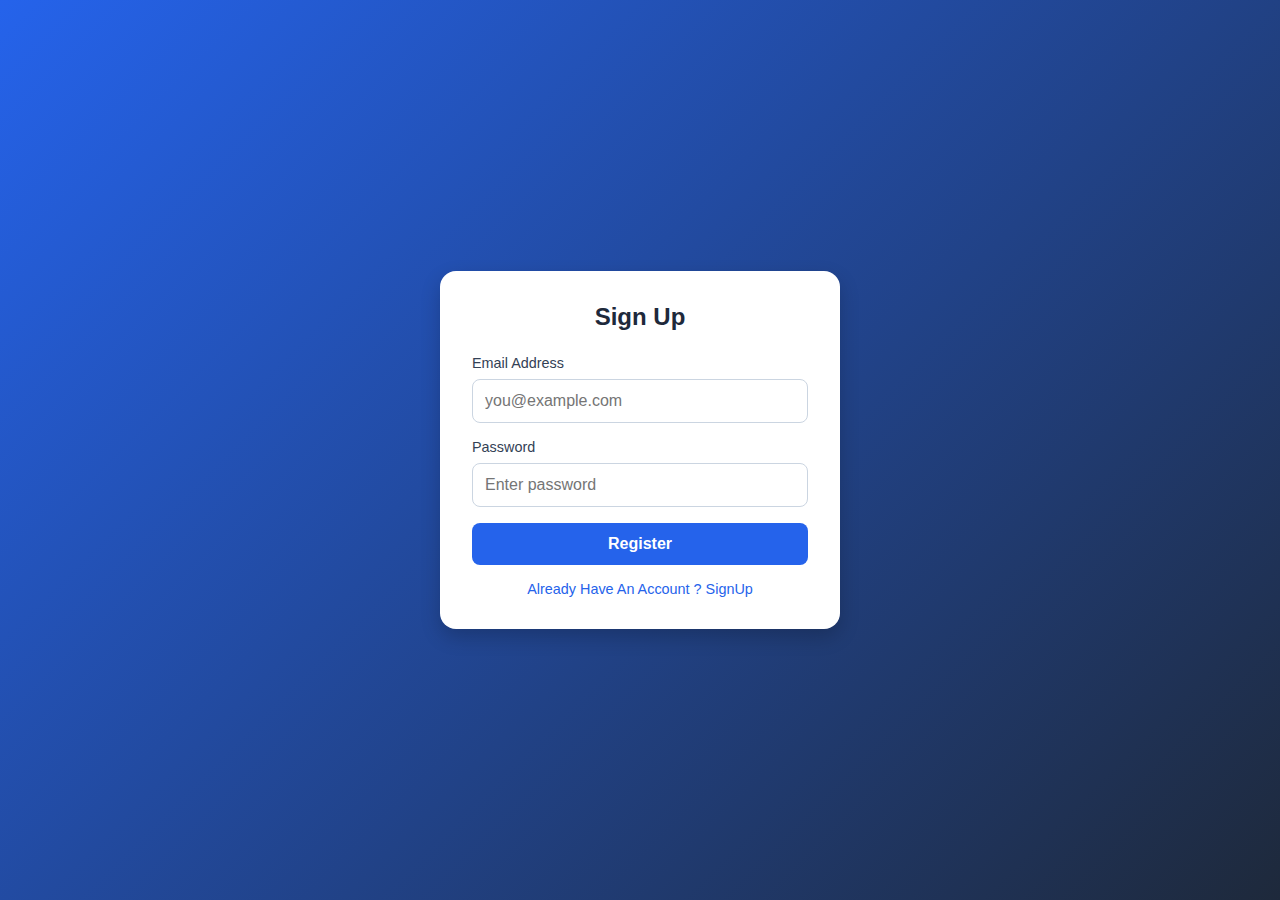
<file: index.html>
<!DOCTYPE html>
<html lang="en">
  <head>
    <meta charset="UTF-8" />
    <meta name="viewport" content="width=device-width, initial-scale=1.0" />
    <title>Authentication Form</title>
    <link rel="stylesheet" href="Auth/css/style.css" />
  </head>
  <body>
    <div class="auth-container">
      <h2>Sign Up</h2>
      <form>
        <span id="success" class="success"></span>
        <div class="form-group">
          <label for="email">Email Address</label>
          <input
            type="email"
            id="email"
            placeholder="you@example.com"
            required
          />
        </div>
        <div class="form-group">
          <label for="password">Password</label>
          <input
            type="password"
            id="password"
            placeholder="Enter password"
            required
          />
          <span id="errorPass" style="color: red"></span>
        </div>
        <button type="submit" class="btn">Register</button>
        <div class="extra-links">
          <p>
            <a href="login.html">Already Have An Account ? SignUp </a>
          </p>
        </div>
      </form>
    </div>
    <script>
      if (localStorage.getItem("loggedIn") === "true") {
        window.location.replace("/Project/table.html");
      }
    </script>
    <script src="Auth/js/script.js"></script>
  </body>
</html>
</file>
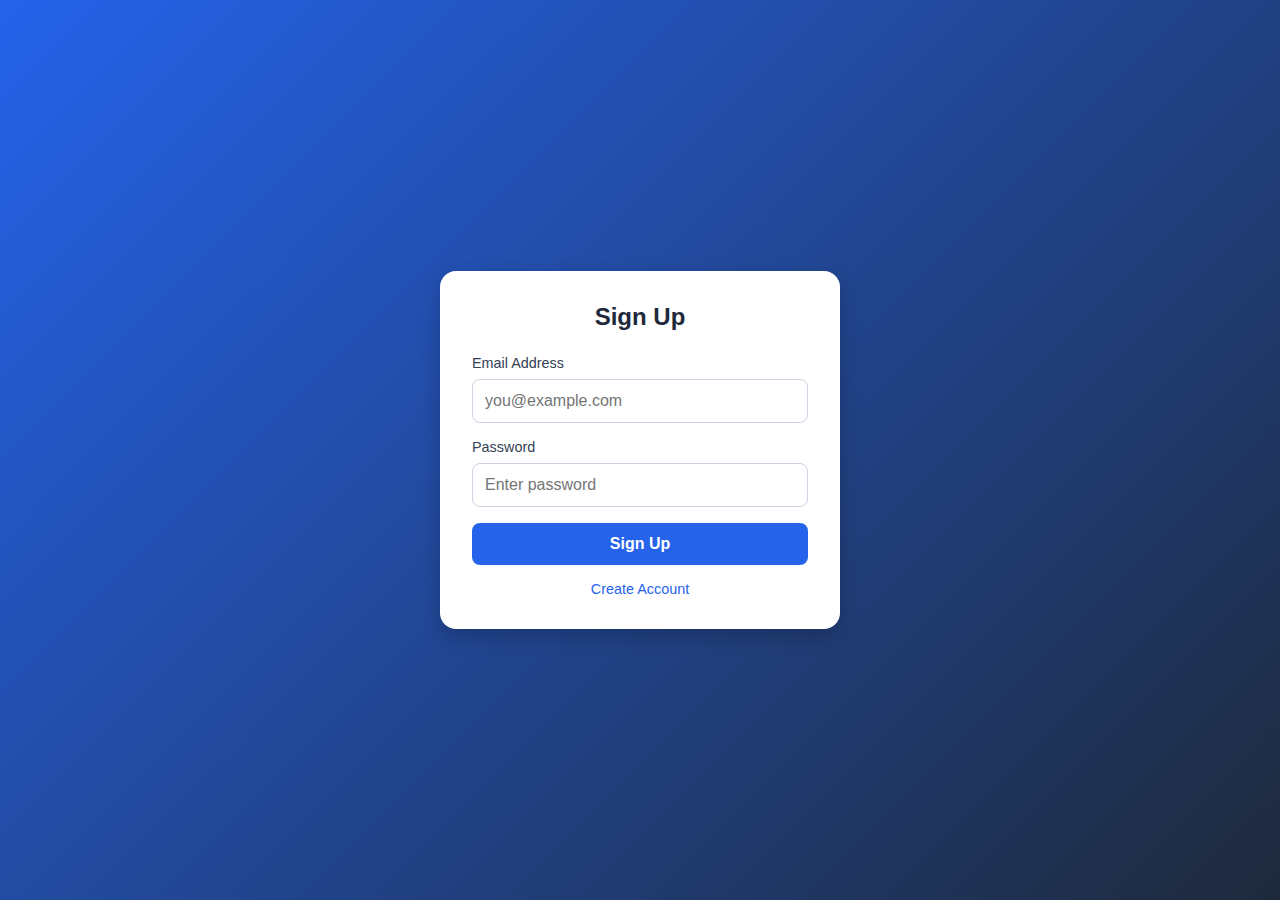
<file: login.html>
<!DOCTYPE html>
<html lang="en">
  <head>
    <meta charset="UTF-8" />
    <meta name="viewport" content="width=device-width, initial-scale=1.0" />
    <title>Authentication Form</title>
    <link rel="stylesheet" href="Auth/css/style.css" />
  </head>
  <body>
    <div class="auth-container">
      <h2>Sign Up</h2>
      <form id="loginForm">
        <div class="form-group">
          <label for="email">Email Address</label>
          <input
            type="email"
            id="email"
            placeholder="you@example.com"
            required
          />
          <span id="errorCred" style="color: red"></span>
        </div>
        <div class="form-group">
          <label for="password">Password</label>
          <input
            type="password"
            id="password"
            placeholder="Enter password"
            required
          />
        </div>
        <button type="submit" class="btn">Sign Up</button>
        <div class="extra-links">
          <p>
            <a href="index.html">Create Account</a>
          </p>
        </div>
      </form>
    </div>

    <script>
      if (localStorage.getItem("loggedIn") === "true") {
        window.location.replace("/Project/table.html");
      }

      
    </script>

    <script src="Auth/js/login.js"></script>
  </body>
</html>
</file>
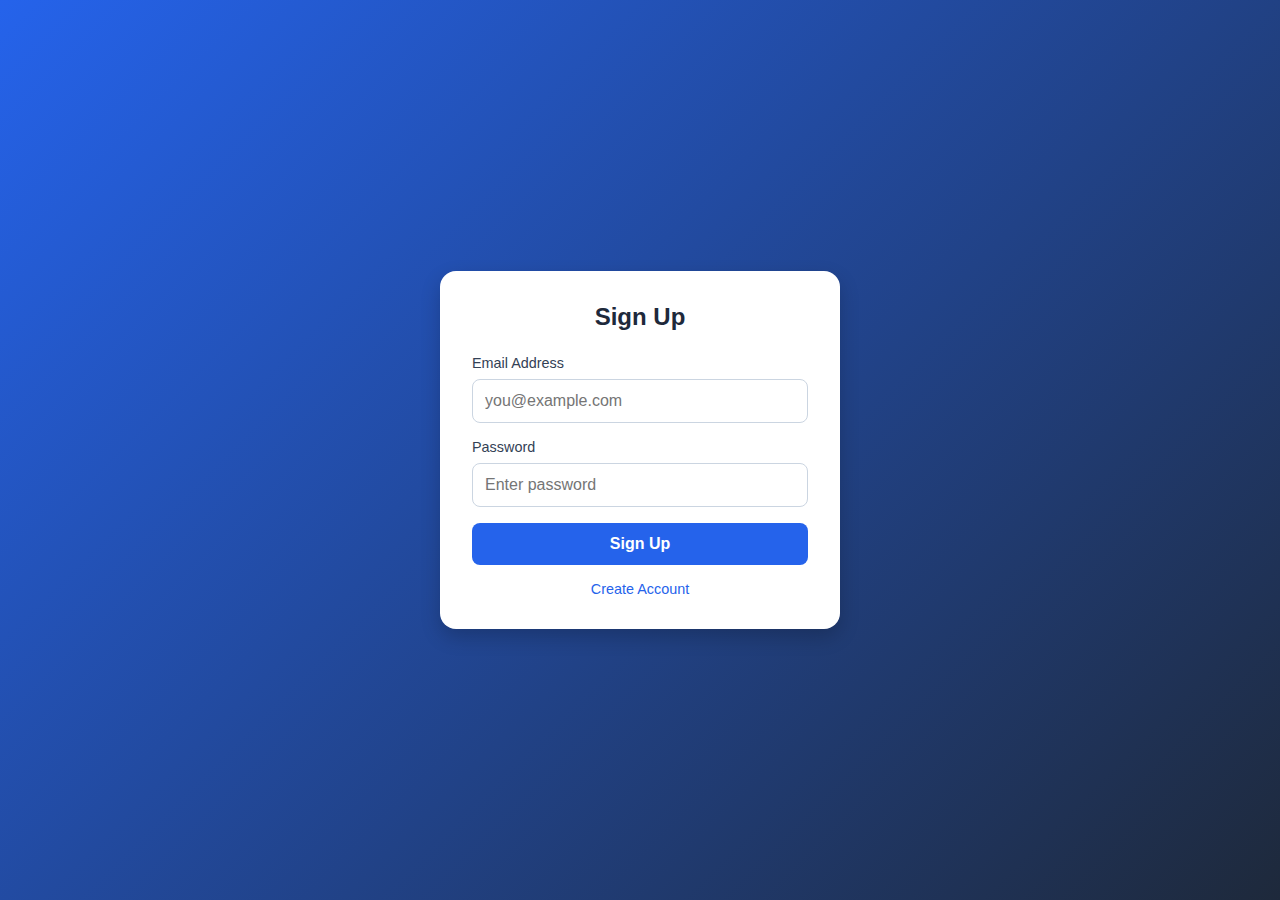
<file: Project/adduser.html>
<!DOCTYPE html>
<html lang="en">
  <head>
    <meta charset="UTF-8" />
    <meta name="viewport" content="width=device-width, initial-scale=1.0" />
    <link
      href="https://cdn.jsdelivr.net/npm/bootstrap@5.3.8/dist/css/bootstrap.min.css"
      rel="stylesheet"
      integrity="sha384-sRIl4kxILFvY47J16cr9ZwB07vP4J8+LH7qKQnuqkuIAvNWLzeN8tE5YBujZqJLB"
      crossorigin="anonymous"
    />
    <link
      rel="stylesheet"
      href="https://cdn.jsdelivr.net/npm/bootstrap-icons@1.11.3/font/bootstrap-icons.min.css"
    />
    <title>Employee Form</title>
    <link rel="stylesheet" href="css/style.css" />
  </head>

  <body>
    <!-- ✅ Navbar -->
    <nav class="navbar navbar-expand-lg navbar-dark bg-success shadow-sm">
      <div class="container-fluid d-lg-lflex justify-content-lg-around">
        <!-- Logo -->
        <a class="navbar-brand fw-bold fs-4" href="#">
          <i class="bi bi-person-badge"></i> MOANAND
        </a>

        <!-- Logout button -->
        <div class="d-flex">
          <button id="logoutBtn" class="btn btn-outline-light">
            <i class="bi bi-box-arrow-right"></i> Logout
          </button>
        </div>
      </div>
    </nav>

    <div class="container mt-4">
      <div class="row mb-4 align-items-center">
        <div class="col-md-6">
          <h1 class="text-success text-center text-md-start">Employee Form</h1>
        </div>
        <div class="col-md-6 text-center text-md-end mt-3 mt-md-0">
          <a href="table.html" class="btn btn-success">
            <i class="bi bi-table"></i> Tables
          </a>
        </div>
      </div>

      <form action="#" method="post">
        <!-- User Info -->
        <div class="mb-4 p-3 border rounded-3 bg-light shadow-sm">
          <h6 class="d-flex align-items-center mb-3">
            <i class="bi bi-person-circle text-primary me-2"></i> User Info
          </h6>
          <div class="row g-3">
            <div class="col-md-6">
              <label for="name" class="form-label">Full Name</label>
              <input
                type="text"
                id="name"
                name="name"
                class="form-control"
                placeholder="Enter full name"
                required
              />
            </div>
            <div class="col-md-6">
              <label for="email" class="form-label">Email</label>
              <input
                type="email"
                id="email"
                name="email"
                class="form-control"
                placeholder="Enter email"
                required
              />
            </div>
            <div class="col-md-6">
              <label for="phone" class="form-label">Phone</label>
              <input
                type="tel"
                id="phone"
                name="phone"
                class="form-control"
                placeholder="Enter phone number"
                required
              />
            </div>
            <div class="col-md-6">
              <label for="address" class="form-label">Address</label>
              <input
                type="text"
                id="address"
                name="address"
                class="form-control"
                placeholder="Enter address"
              />
            </div>
          </div>
        </div>

        <!-- Job Info -->
        <div class="mb-4 p-3 border rounded-3 bg-light shadow-sm">
          <h6 class="d-flex align-items-center mb-3">
            <i class="bi bi-briefcase-fill text-warning me-2"></i> Job Info
          </h6>
          <div class="row g-3">
            <div class="col-md-6">
              <label for="department" class="form-label">Department</label>
              <select
                id="department"
                name="department"
                class="form-select"
                required
              >
                <option value="" selected disabled>Choose...</option>
                <option value="IT">IT</option>
                <option value="HR">HR</option>
                <option value="Finance">Finance</option>
                <option value="Marketing">Marketing</option>
              </select>
            </div>
            <div class="col-md-6">
              <label for="job_title" class="form-label">Job Title</label>
              <input
                type="text"
                id="job_title"
                name="job_title"
                class="form-control"
                placeholder="Enter job title"
                required
              />
            </div>
            <div class="col-md-6">
              <label for="salary" class="form-label">Salary</label>
              <input
                type="number"
                id="salary"
                name="salary"
                class="form-control"
                placeholder="Enter salary"
                required
              />
            </div>
          </div>
        </div>

        <!-- Buttons -->
        <div class="d-flex justify-content-end gap-2 mt-3">
          <button type="reset" class="btn btn-secondary">
            <i class="bi bi-arrow-clockwise"></i> Reset
          </button>
          <button type="submit" class="btn btn-success">
            <i class="bi bi-check-circle-fill"></i> Submit
          </button>
        </div>
      </form>
    </div>

    <script
      src="https://cdn.jsdelivr.net/npm/bootstrap@5.3.8/dist/js/bootstrap.bundle.min.js"
      integrity="sha384-FKyoEForCGlyvwx9Hj09JcYn3nv7wiPVlz7YYwJrWVcXK/BmnVDxM+D2scQbITxI"
      crossorigin="anonymous"
    ></script>

    <script>
      document
        .getElementById("logoutBtn")
        .addEventListener("click", function () {
          localStorage.setItem("loggedIn", "false"); 
          window.location.replace("../login.html");
        });

      // ✅ حماية الصفحة
      if (localStorage.getItem("loggedIn") !== "true") {
        window.location.replace("../login.html");
      }
    </script>
  </body>
</html>
</file>
<file: Project/css/style.css>
body {
  background-color: #f5f5f5;
}

.container {
  background-color: #fff;
  border-radius: 1rem;
  padding: 2rem;
  margin-top: 3rem;
  box-shadow: 0 0 20px rgba(0, 0, 0, 0.1);
}

h1 {
  font-weight: 700;
}

h6 {
  font-weight: 600;
  color: #495057;
  margin-bottom: 1rem;
}

.form-label {
  font-weight: 500;
}

.form-select,
.form-control {
  border-radius: 0.5rem;
  box-shadow: none;
  border: 1px solid #ced4da;
}

.form-select:focus,
.form-control:focus {
  border-color: #198754;
  box-shadow: 0 0 0 0.25rem rgba(25, 135, 84, 0.25);
}

.btn {
  border-radius: 0.5rem;
  font-weight: 500;
}

.btn-success {
  background: linear-gradient(45deg, #28a745, #198754);
  border: none;
}

.btn-secondary {
  background-color: #6c757d;
  border: none;
}

.btn:hover {
  opacity: 0.9;
}

/* For small screens */
@media (max-width: 767px) {
  .d-flex {
    flex-direction: column !important;
  }

  .d-flex .btn {
    width: 100%;
  }
}
</file>
<file: Auth/css/style.css>
/* Reset */
* {
  margin: 0;
  padding: 0;
  box-sizing: border-box;
  font-family: Arial, sans-serif;
}

body {
  height: 100vh;
  display: flex;
  justify-content: center;
  align-items: center;
  background: linear-gradient(135deg, #2563eb, #1e293b);
}

.auth-container {
  background: #fff;
  padding: 2rem;
  border-radius: 1rem;
  box-shadow: 0 8px 20px rgba(0, 0, 0, 0.2);
  width: 100%;
  max-width: 400px;
}

.auth-container h2 {
  text-align: center;
  margin-bottom: 1.5rem;
  color: #1e293b;
}

.auth-container .success {
  text-align: center;
  margin-bottom: 1.5rem;
  color: green;
}

.form-group {
  margin-bottom: 1rem;
}

.form-group label {
  display: block;
  margin-bottom: 0.5rem;
  font-size: 0.9rem;
  color: #334155;
}

.form-group input {
  width: 100%;
  padding: 0.75rem;
  border: 1px solid #cbd5e1;
  border-radius: 0.5rem;
  font-size: 1rem;
}

.form-group input:focus {
  border-color: #2563eb;
  outline: none;
  box-shadow: 0 0 4px rgba(37, 99, 235, 0.4);
}

.btn {
  width: 100%;
  padding: 0.75rem;
  background: #2563eb;
  color: #fff;
  border: none;
  border-radius: 0.5rem;
  font-size: 1rem;
  font-weight: bold;
  cursor: pointer;
  transition: background 0.3s ease;
}

.btn:hover {
  background: #1e40af;
}

.extra-links {
  text-align: center;
  margin-top: 1rem;
  font-size: 0.9rem;
}

.extra-links a {
  color: #2563eb;
  text-decoration: none;
  margin: 0 0.3rem;
}

.extra-links a:hover {
  text-decoration: underline;
}
</file>
